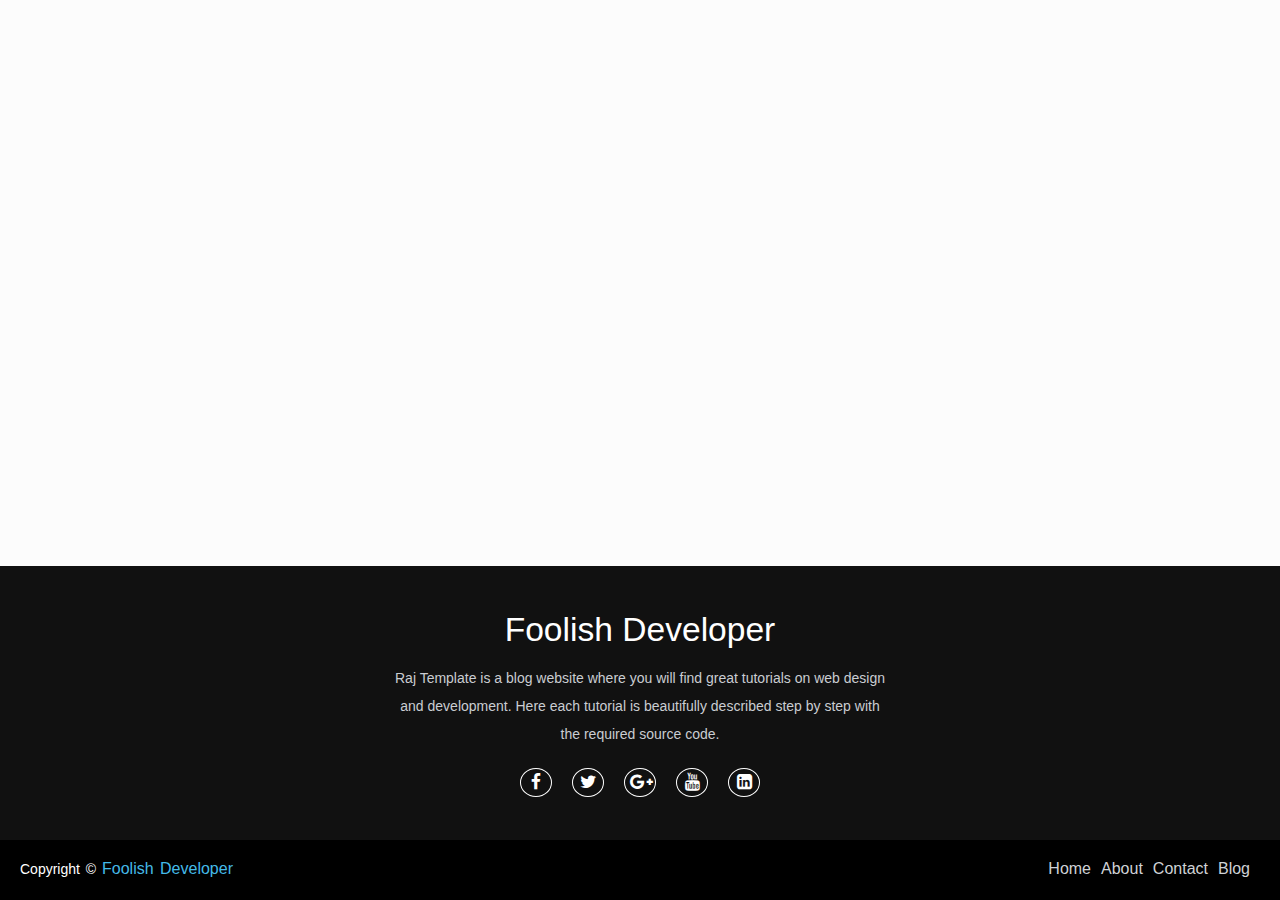
<file: responsive footer design.html>
<!DOCTYPE html>
<html lang="en">
<head>
    <meta charset="UTF-8">
    <meta name="viewport" content="width=device-width, initial-scale=1.0">
    <title>responsive footer design codepen</title>

    <link rel="stylesheet" href="https://stackpath.bootstrapcdn.com/font-awesome/4.7.0/css/font-awesome.min.css">
    <style media="screen">
      *{
    margin: 0;
    padding: 0;
    box-sizing: border-box;
}
body{
    background: #fcfcfc;
    font-family: sans-serif;
}
footer{
    position: absolute;
    bottom: 0;
    left: 0;
    right: 0;
    background: #111;
    height: auto;
    width: 100vw;

    padding-top: 40px;
    color: #fff;
}
.footer-content{
    display: flex;
    align-items: center;
    justify-content: center;
    flex-direction: column;
    text-align: center;
}
.footer-content h3{
    font-size: 2.1rem;
    font-weight: 500;
    text-transform: capitalize;
    line-height: 3rem;
}
.footer-content p{
    max-width: 500px;
    margin: 10px auto;
    line-height: 28px;
    font-size: 14px;
    color: #cacdd2;
}
.socials{
    list-style: none;
    display: flex;
    align-items: center;
    justify-content: center;
    margin: 1rem 0 3rem 0;
}
.socials li{
    margin: 0 10px;
}
.socials a{
    text-decoration: none;
    color: #fff;
    border: 1.1px solid white;
    padding: 5px;

    border-radius: 50%;

}
.socials a i{
    font-size: 1.1rem;
    width: 20px;


    transition: color .4s ease;

}
.socials a:hover i{
    color: aqua;
}

.footer-bottom{
    background: #000;
    width: 100vw;
    padding: 20px;
padding-bottom: 40px;
    text-align: center;
}
.footer-bottom p{
float: left;
    font-size: 14px;
    word-spacing: 2px;
    text-transform: capitalize;
}
.footer-bottom p a{
  color:#44bae8;
  font-size: 16px;
  text-decoration: none;
}
.footer-bottom span{
    text-transform: uppercase;
    opacity: .4;
    font-weight: 200;
}
.footer-menu{
  float: right;

}
.footer-menu ul{
  display: flex;
}
.footer-menu ul li{
padding-right: 10px;
display: block;
}
.footer-menu ul li a{
  color: #cfd2d6;
  text-decoration: none;
}
.footer-menu ul li a:hover{
  color: #27bcda;
}

@media (max-width:500px) {
.footer-menu ul{
  display: flex;
  margin-top: 10px;
  margin-bottom: 20px;
}
}
    </style>
</head>
<body>
    <footer>
        <div class="footer-content">
            <h3>Foolish Developer</h3>
            <p>Raj Template is a blog website where you will find great tutorials on web design and development. Here each tutorial is beautifully described step by step with the required source code.</p>
            <ul class="socials">
                <li><a href="#"><i class="fa fa-facebook"></i></a></li>
                <li><a href="#"><i class="fa fa-twitter"></i></a></li>
                <li><a href="#"><i class="fa fa-google-plus"></i></a></li>
                <li><a href="#"><i class="fa fa-youtube"></i></a></li>
                <li><a href="#"><i class="fa fa-linkedin-square"></i></a></li>
            </ul>
        </div>
        <div class="footer-bottom">
            <p>copyright &copy; <a href="#">Foolish Developer</a>  </p>
                    <div class="footer-menu">
                      <ul class="f-menu">
                        <li><a href="">Home</a></li>
                        <li><a href="">About</a></li>
                        <li><a href="">Contact</a></li>
                        <li><a href="">Blog</a></li>
                      </ul>
                    </div>
        </div>

    </footer>
</body>
</html>
</file>
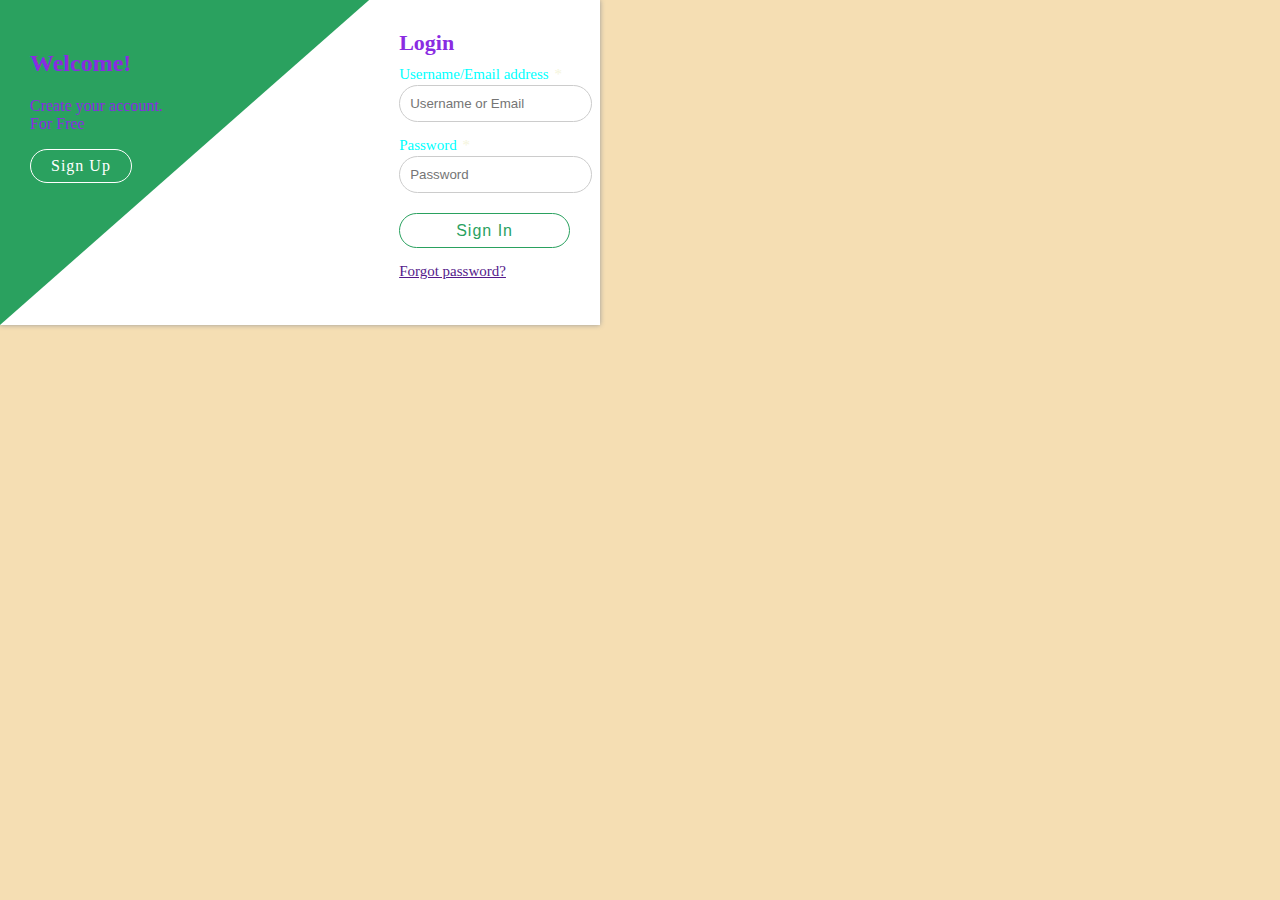
<file: login page/Login form.html>
<!DOCTYPE html>
<html lang="en">
<head>
    <meta charset="UTF-8">
    <meta name="viewport" content="width=device-width, initial-scale=1.0">
    <title>Document</title>
    <link rel="stylesheet" href="./Login_form.css">
</head>
<body>
    <div class="wapper login">
        <div class="container">
            <div class="col-left">
                <div class="login-text">
                    <h2>Welcome!</h2>
                    <p>Create your account. <br>For Free</p>
                    <a href="" class="btn">Sign Up</a>
                </div>
            </div>
            <div class="col-right">
                <div class="login-form">
                    <h2>Login</h2>
                    <form action="">
                        <p>
                            <label for="">Username/Email address <span>*</span></label>
                            <input type="text" placeholder="Username or Email" required>
                        </p>
                        <p>
                            <label for="">Password <span>*</span></label>
                            <input type="Password" placeholder="Password" required>
                        </p>
                        <p>
                            <input type="submit" value="Sign In">
                        </p>
                        <p>
                            <a href="">Forgot password?</a>
                        </p>
                    </form>
                </div>
            </div>
        </div>
    </div>
</body>
</html>
</file>
<file: login page/Login_form.css>
body{
    margin: 0%;
    font-family: poppins;
    font-size: 16px;
    font-weight: 400;
    color: blueviolet;
    background:wheat;
}
.wrapper{
    margin: auto;
    width: 100%;
    max-width: 1140px;
    min-height: 100vh;
    display: flex;
    align-items: center;
    justify-content: center;
    flex-direction: column;
}
.container{
    position: relative;
    width: 100%;
    max-width: 600px;
    height: auto;
    display: flex;
    background: #ffffff;
    box-shadow: 0 0 5px #999999;
}
.col-left{
    padding: 30px;
    display: flex;
    width: 60%;
    clip-path: polygon(0 0, 0% 100%, 100% 0);
    background: #2aa15f;
}
.col-right{
    padding: 30px;
    display: flex;
}
@media(max-width: 575px){
    .container{
        flex-direction: column;
        box-shadow: none;
    }
    .col-left{
        width: 100%;
        margin: 0;
        clip-path: none;
    }
    .col-right{
        padding: 30px;
        width: 100%;
        margin: 0;
        clip-path: none;
    }
    .login-text{
        position: relative;
        width: 100%;
        color: #ffffff;
    }
    .login-text h2{
        margin: 0 0 15px 0;
        font-size: 30px;
        font-weight: 700;
    }
    .login-text p{
        margin: 0 0 20px 0;
        font-size: 16px;
        font-weight: 500;
        line-height: 22px;
    }
}
.btn{
    display: inline-block;
    font-family: poppins;
    padding: 7px 20px;
    font-size: 16px;
    letter-spacing: 1px;
    text-decoration: none;
    border-radius: 30px;
    color: #ffffff;
    outline: none;
    border: 1px solid #ffffff;
    box-shadow: inset 0 0 0 0 #ffffff;
    transition: 0.3s;
}
.btn:hover{
    color: #2aa15f;
    box-shadow: inset 150px 0 0 0 #999999;
}
.login-form{
    position: relative;
    width: 100%;
}
.login-form h2{
    margin: 0 0 10px 0;
    font-size: 22px;
    font-weight: 700;
}
.login-form p{
    margin: 0 0 15px 0;
    text-align: left;
    color: aqua;
    font-size: 15px;
}
.login-form label{
    display: block;
    width: 100%;
    margin-bottom: 2px;
    letter-spacing: 0.5s;
}
.login-form label span{
    color: beige;
    padding-left: 2px;
}
.login-form input{
    display: block;
    width: 100%;
    height: 35px;
    padding: 0 10px;
    outline: none;
    border: 1px solid #cccccc;
    border-radius: 30px;
}
.login-form input:focus{
    border-color: #ff574e;
}
.login-form input[type=submit]{
    display: inline-block;
    width: 100%;
    margin-top: 5px;
    color: #2aa15f;
    font-size: 16px;
    letter-spacing: 1px;
    cursor: pointer;
    background: transparent;
    border: 1px solid #2aa15f;
    border-radius: 30px;
    box-shadow: inset 0 0 0 0 #2aa15f;
    transition: 0.3s;
}
.login-form input[type=submit]:hover{
    color:coral ;
    box-shadow: inset 250px 0 0 0 #2aa15f;
}
</file>
